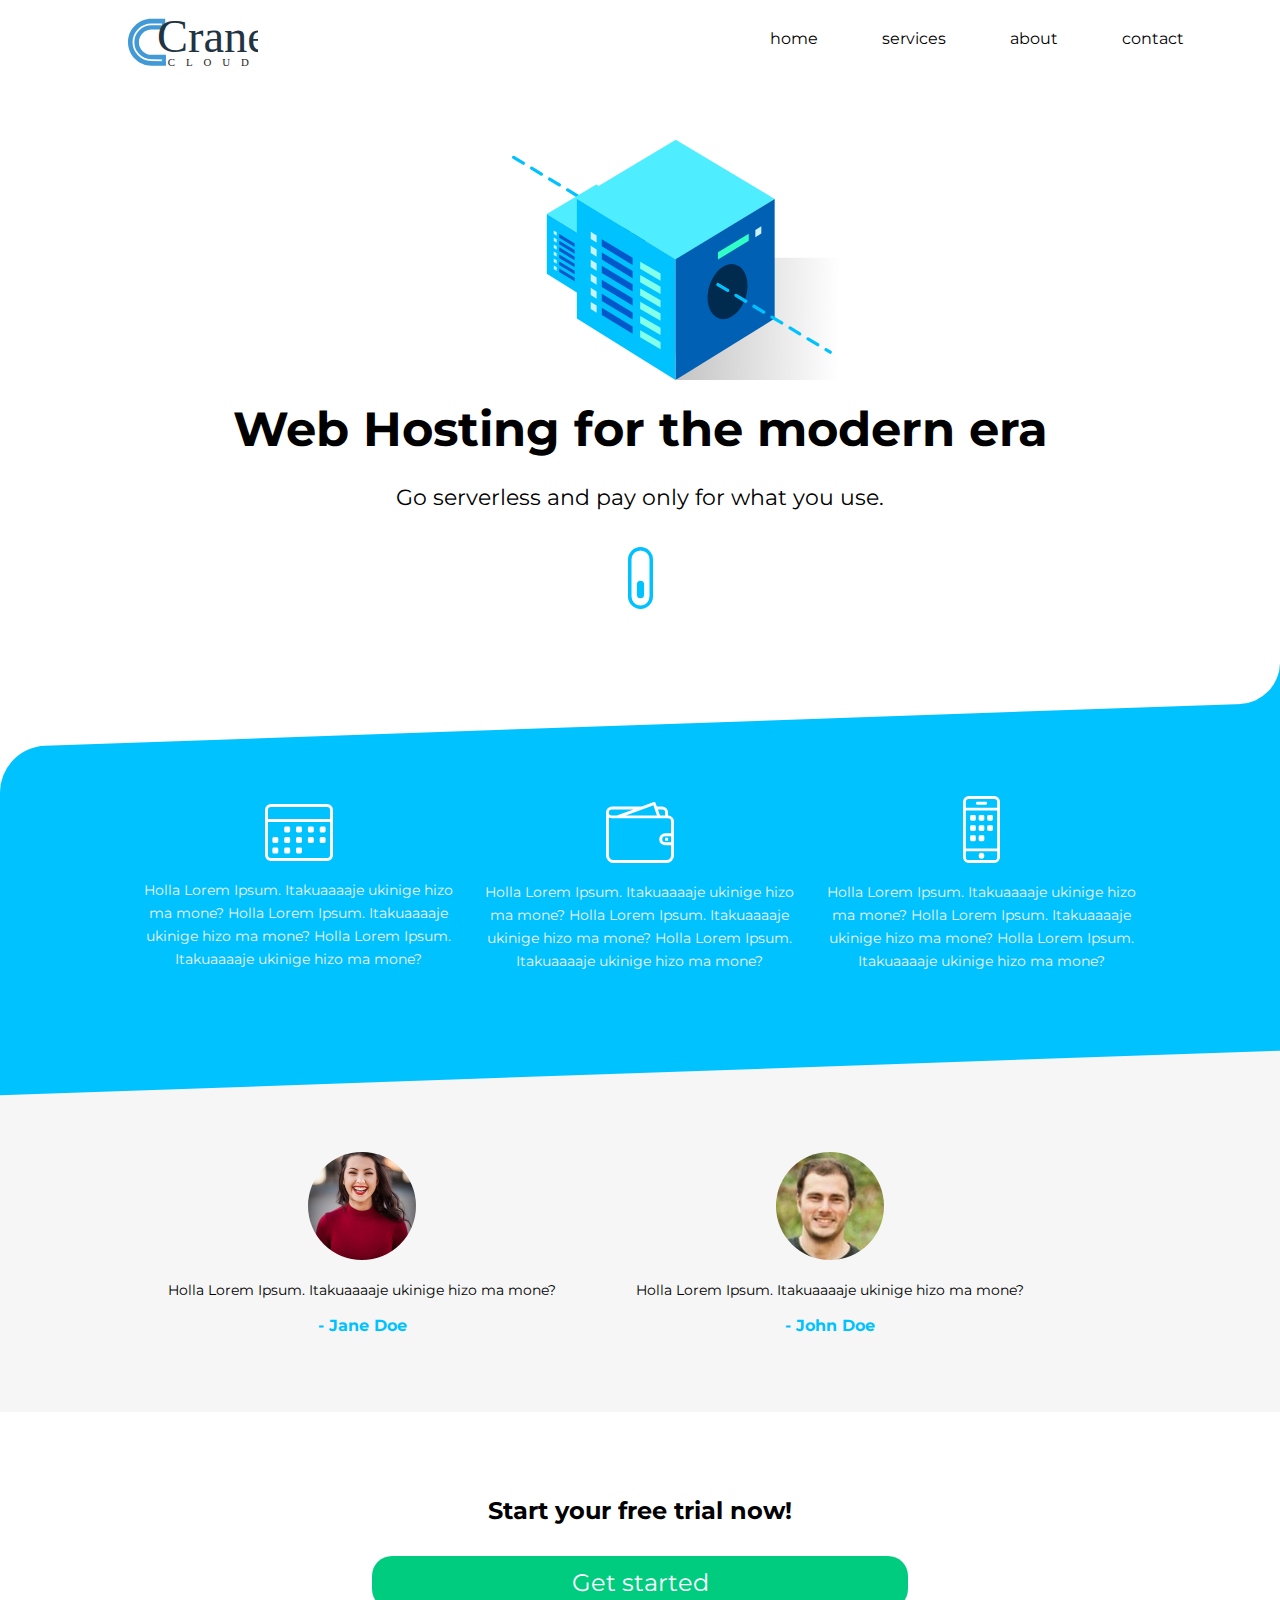
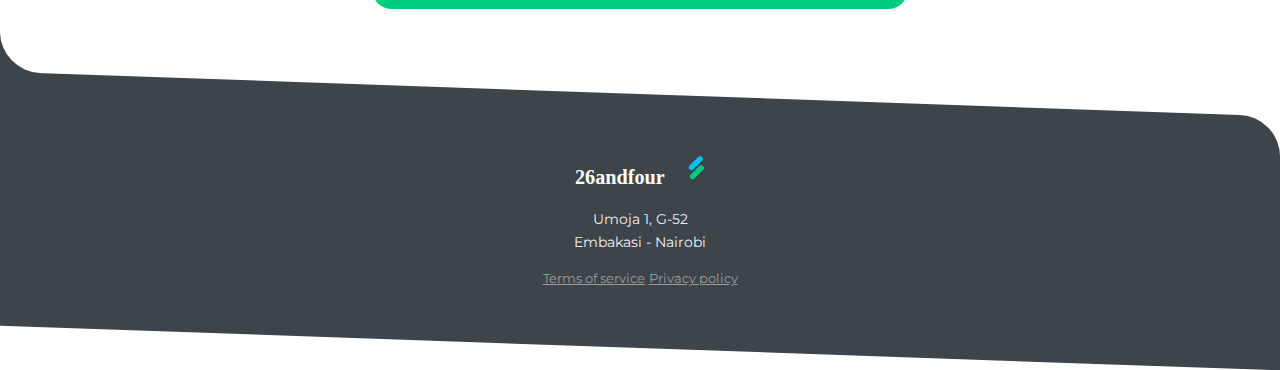
<file: index.html>
<!DOCTYPE html>
<html lang="en">
<head>
    <meta charset="UTF-8">
    <meta name="viewport" content="width=device-width, initial-scale=1.0">
    <meta http-equiv="X-UA-Compatible" content="ie=edge">
    <title>Frontend dev course</title>
    <link rel="stylesheet" href="css/main.css">
</head>
<body>
    <div class="container">
        <header>
            <img class="logo" src="images/Asset 5.svg" alt="23and4">

            <nav>
                <a href="#" class="hide-desktop">
                    <img src="images/ham.svg" alt="toggle-menu" class="menu" id="menu">
                </a>

                <ul class="show-desktop hide-mobile" id="nav">
                    <li id="exit" class="exit-btn hide-desktop">
                        <img src="images/exit.svg" alt="exit menu">
                    </li>
                    <li><a href="#">home</a></li>
                    <li><a href="#">services</a></li>
                    <li><a href="#">about</a></li>
                    <li><a href="#">contact</a></li>
                </ul>
            </nav>
        </header>

        <section>
            <img class="server" src="images/server.svg" alt="server graphic">
            <h1>Web Hosting for the modern era</h1>
            <p class="subhead">Go serverless and pay only for what you use.</p>
            <img src="images/scroll.svg" alt="scroll down" class="scroll hide-mobile show-desktop">
        </section>
    </div>

    <div class="blue-container">
        <div class="container">
            <ul>
                <li>
                    <img src="images/icon-1.svg" alt="Calendar icon">
                    <p>Holla Lorem Ipsum. Itakuaaaaje ukinige hizo ma mone? Holla Lorem Ipsum. Itakuaaaaje ukinige hizo
                        ma mone? Holla Lorem Ipsum. Itakuaaaaje ukinige hizo ma mone?</p>
                </li>
                <li>
                    <img src="images/icon-2.svg" alt="Calendar icon">
                    <p>Holla Lorem Ipsum. Itakuaaaaje ukinige hizo ma mone? Holla Lorem Ipsum. Itakuaaaaje ukinige hizo
                        ma mone? Holla Lorem Ipsum. Itakuaaaaje ukinige hizo ma mone?</p>
                </li>
                <li>
                    <img src="images/icon-3.svg" alt="Calendar icon">
                    <p>Holla Lorem Ipsum. Itakuaaaaje ukinige hizo ma mone? Holla Lorem Ipsum. Itakuaaaaje ukinige hizo
                        ma mone? Holla Lorem Ipsum. Itakuaaaaje ukinige hizo ma mone?</p>
                </li>
            </ul>
        </div>
    </div>

    <div class="grey-container">
        <div class="container">
            <ul>
                <li>
                    <figure>
                        <img src="images/user1.png" alt="User testimonial">
                        <blockquote>Holla Lorem Ipsum. Itakuaaaaje ukinige hizo ma mone?</blockquote>
                        <figcaption>- Jane Doe</figcaption>
                    </figure>
                </li>
                <li>
                    <figure>
                        <img src="images/user2.png" alt="User testimonial">
                        <blockquote>Holla Lorem Ipsum. Itakuaaaaje ukinige hizo ma mone?</blockquote>
                        <figcaption>- John Doe</figcaption>
                    </figure>
                </li>
            </ul>
        </div>
    </div>

    <div class="container">
        <h2>Start your free trial now!</h2>
        <a href="#" class="cta">Get started</a>
    </div>

    <footer>
        <div class="footer-container">
            <div class="container">
                <a href="#">
                    <img src="images/logo-white.svg" alt="logo" class="logo">
                </a>

                <p class="address">Umoja 1, G-52<br>Embakasi - Nairobi</p>

                <ul class="footer-links">
                    <li><a href="#">Terms of service</a></li>
                    <li><a href="#">Privacy policy</a></li>
                </ul>
            </div>
        </div>
    </footer>

    <script>

        let menu = document.getElementById("menu");
        let nav = document.getElementById('nav');
        let exit = document.getElementById('exit');

        menu.addEventListener("click", (e) => {
            nav.classList.toggle('hide-mobile');
            e.preventDefault();
        });

        exit.addEventListener("click", (e) => {
            nav.classList.add('hide-mobile');
            e.preventDefault();
        });
    </script>

</body>
</html>
</file>
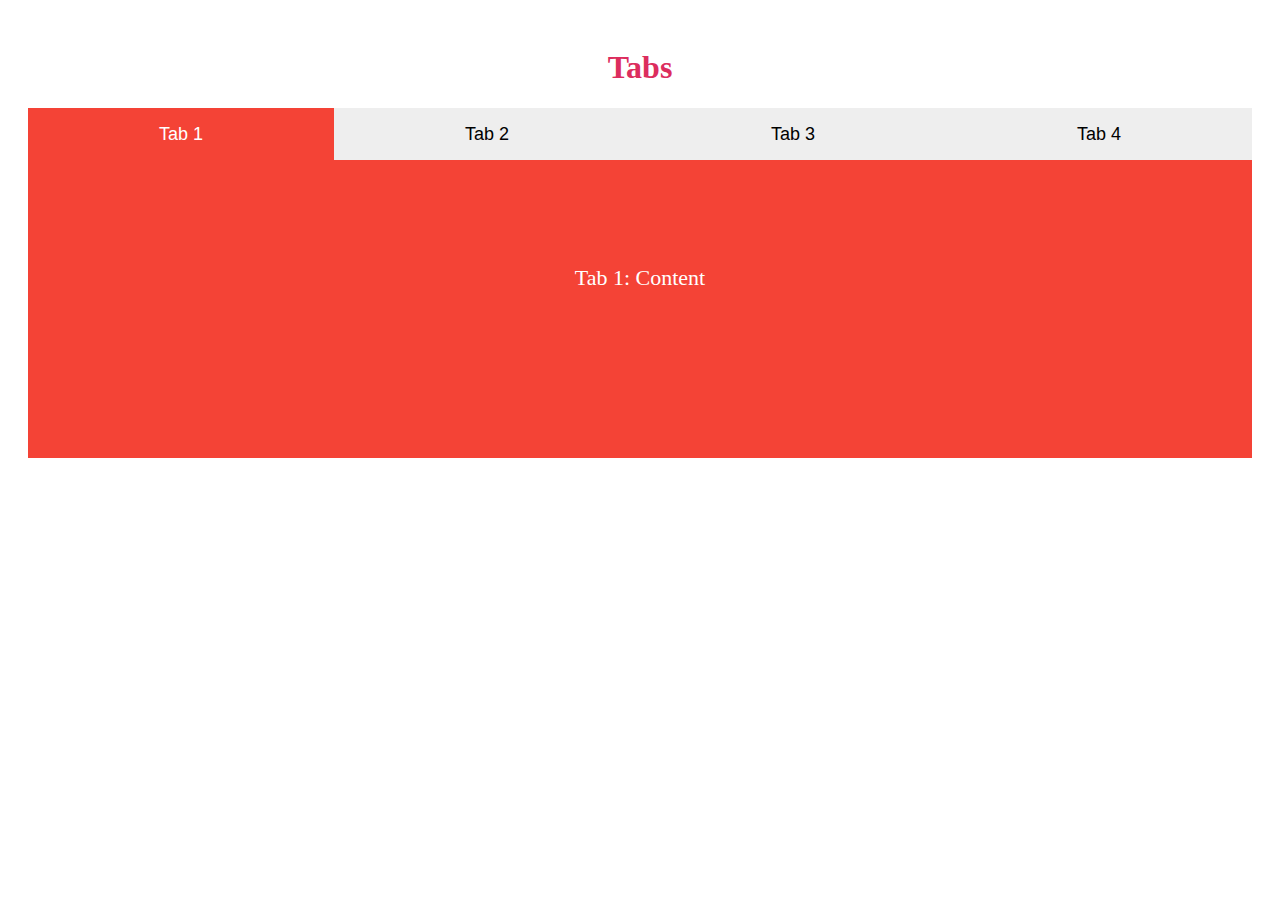
<file: welcome.html>
<!DOCTYPE html>
<html lang="en">
<head>
    <meta charset="UTF-8">
    <meta name="viewport" content="width=device-width, initial-scale=1.0">
    <meta http-equiv="X-UA-Compatible" content="ie=edge">
    <link rel="stylesheet" href="/css/welcome.css">
    <title>Welcome</title>
</head>
<body>
    <h1 class="title">Tabs</h1>
    <div class="tabContainer">
        <div class="buttonContainer">
            <button onclick="showPanel(0, '#f44336')">Tab 1</button>
            <button onclick="showPanel(1, '#4caf50')">Tab 2</button>
            <button onclick="showPanel(2, '#2196f3')">Tab 3</button>
            <button onclick="showPanel(3, '#ff5722')">Tab 4</button>
        </div>
        <div class="tabPanel">Tab 1: Content</div>
        <div class="tabPanel">Tab 2: Content</div>
        <div class="tabPanel">Tab 3: Content</div>
        <div class="tabPanel">Tab 4: Content</div>
    </div>
    <script src="/scripts/welcome.js"></script>
</body>
</html>
</file>
<file: css/main.css>
@import url('https://fonts.googleapis.com/css?family=Montserrat:400,600');


    body {
        margin: 0;
        font-family: 'Montserrat', Tahoma, sans-serif;
    }

    /* 1em = 16px */
    /* em & rem are recommended for font-size */
    p, blockquote {
        font-size: .9em;
        line-height: 1.6em;
    }

    ul {
        list-style-type: none;
        margin: 0;
        padding: 0;
    }

    .container {
        text-align: center;
        padding: .8em 1.2em;
    }

    .logo {
        width: 130px;
    }

    header {
        display: flex;
        justify-content: space-between;
    }

    .hide-mobile {
        display: none;
    }

    .menu {
        width: 25px;
        margin-top: 45%;
    }

    .server {
        width: 70%;
        margin: 2em auto 1em 25%;
    }

    h1, .subhead {
        position: relative;
        z-index: 3;
    }

    .subhead {
        font-size: 1.1em;
    }

    .blue-container {
        background-color: #00C2ff;
        width: 100%;
        color: rgb(240, 240, 240);
        margin-top: 15%;
        padding: 4em 0 2em;
        border-top-left-radius: 45px;
        transform: skewY(-2deg);
    }

    .blue-container ul {
        transform: skewY(2deg);
    }

    .blue-container::before {
        content: "";
        width: 40px;
        height: 40px;
        background-color: #00C2ff;
        position: absolute;
        top: -39px;
        right: 0;
        z-index: -2;
    }

    .blue-container::after {
        content: "";
        width: 80px;
        height: 80px;
        background-color: #fff;
        position: absolute;
        top: -80px;
        right: 0;
        border-radius: 45px;
        z-index: -2;
    }

    .blue-container ul li {
        margin-bottom: 3em;
    }

    .blue-container img {
        width: 14%;
    }

    .blue-container ul li:nth-of-type(3) img {
        width: 8%;
    }

    .grey-container {
        background: #F6F6f6;
        padding: 4em 0 2em;
        margin-top: -3%;
    }

    .grey-container ul li:first-child {
        margin-bottom: 2em;
    }

    figure {
        margin: 0;
        padding: 0;
    }

    figcaption {
        font-weight: bold;
        color: #00C2ff;
    }

    h2 {
        margin-top: 7%;
    }

    .cta {
        background-color: #00cc80;
        width: calc(100% - 1em);
        display: block;
        color: #fff;
        border-radius: 20px;
        padding: .5em;
        text-decoration: none;
        font-size: 1.5em;
        margin: 3% auto 7%;
        position: relative;
        z-index: 4;
    }

    .footer-container {
        background-color: #3D444A;
        width: 100%;
        color: rgb(240, 240, 240);
        padding: 3em 0;
        border-top-right-radius: 40px;
        transform: skewY(2deg);
    }

    .footer-container .container {
        transform: skewY(-2deg);
    }

    .footer-container::before {
        content: "";
        width: 40px;
        height: 40px;
        background-color: #3D444A;
        position: absolute;
        top: -39px;
        left: 0;
        z-index: -2;
    }

    .footer-container::after {
        content: "";
        width: 80px;
        height: 80px;
        background-color: #fff;
        position: absolute;
        top: -80px;
        left: 0;
        border-radius: 50% ;
        z-index: -1;
    }

    .footer-links {
        margin: 0 auto;
    }

    .footer-links li {
        display: inline-block;
    }

    .footer-links li a {
        color: #9d9d9d;
        font-size: .8em;
    }

    nav ul {
        position: fixed;
        width: 60%;
        top: 0;
        right: 0;
        text-align: left;
        background: rgb(36, 41, 44);
        height: 100%;
        z-index: 5;
        padding-top: 3em;
    }

    nav ul a {
        color: #fff;
        text-decoration: none;
        display: block;
        width: 100%;
        padding: 1em 2em;
        background-color: rgb(49, 55, 59);
    }

    nav ul a:hover {
        background-color: rgb(65, 73, 78);
    }

    .exit-btn {
        margin-bottom: 1em;
        margin-top: -1.3em;
        text-align: right;
        padding: 0 1.4em;
    }

    .exit-btn img {
        width: 15px;
        cursor: pointer;
    }

    @media only screen and (min-width: 650px) {
        .server {
            width: 50%;
        }

        h1 {
            font-size: 3em;
            margin: 0;
        }

        .subhead {
            font-size: 1.4em;
            margin-bottom: 12%;
        }

        .blue-container {
            margin: 0;
        }

        .blue-container img {
            width: 20%;
        }

        .blue-container ul li:nth-of-type(3) img {
            width: 11%;
            margin-top: -6px;
        }

        .blue-container ul {
            display: flex;
            margin-top: -1em;
            align-items: center;
        }

        .blue-container ul li {
            margin-bottom: 0;
        }

        .blue-container ul li p {
            padding: 0 .8em;
        }

        .grey-container ul {
            display: flex;
        }

        nav ul {
            width: 40%;
        }
    }

    @media only screen and (min-width: 875px) {
        .subhead {
            margin-bottom: 3%;
        }

        .blue-container ul {
            margin: 0 0 4% 0;
        }

        .grey-container ul {
            margin: 4% 0 0;
        }
    }

    @media only screen and (min-width: 1024px) {
        .cta {
            width: 50%;
        }

        .container {
            width: 80%;
            margin: 0 auto;
        }

        .show-desktop {
            display: block; 
            margin: 0 auto 10% auto;
        }

        .hide-desktop {
            display: none;
        }

        nav ul {
            position: inherit;
            width: auto;
            background: none;
            height: auto;
            display: flex;
            padding-top: 0;
        }

        nav ul li {
            float: left;
        }

        nav ul li a {
            color: black;
            background-color: inherit;
            text-align: right;
            padding: 1em 2em;
        }

        nav ul li a:hover {
            background-color: inherit;
        }
        
        .scroll {
            width: 25px;
            animation: move 1s infinite alternate;
        }

        @keyframes move {
            0% {
                transform: translateY(0px);
            }
            100% {
                transform: translateY(20px);
            }
        }
    }

    @media only screen and (min-width: 1600px) {
        .server {
            width: 40%;
            margin: 5em auto 4em 15%;
        }

        .container {
            width: 70%;
        }

        .blue-container {
            padding: 7em 0 2em; 
        }

        .blue-container ul li p, blockquote {
            font-size: 1.3em;
        }

        .grey-container {
            padding: 6em 0 4em;
        }

        h2 {
            margin-top: 4em; 
        }

        .blue-container img {
            width: 15%;
        }

        .blue-container ul li:nth-child(3) img {
            width: 8%;
            margin-top: -4px;
        }
    }
</file>
<file: css/welcome.css>
body {
    padding: 20px;
}

.title {
    color: #dc2d5e;
    text-align: center;
}

.tabContainer {
    width: 100%;
    height: 350px;
}

.tabContainer .buttonContainer {
    height: 15%;
}

.tabContainer .buttonContainer button {
    width: 25%;
    height: 100%;
    float: left;
    border: none;
    outline: none;
    cursor: pointer;
    padding: 10px;
    font-size: 18px;
    background-color: #eee;
}

.tabContainer .buttonContainer button:hover {
    background-color: #d7d4d4;
}

.tabContainer .tabPanel {
    height: 85%;
    background-color: gray;
    color: white;
    text-align: center;
    padding-top: 105px;
    box-sizing: border-box;
    font-size: 22px;
    display: none;
}
</file>
